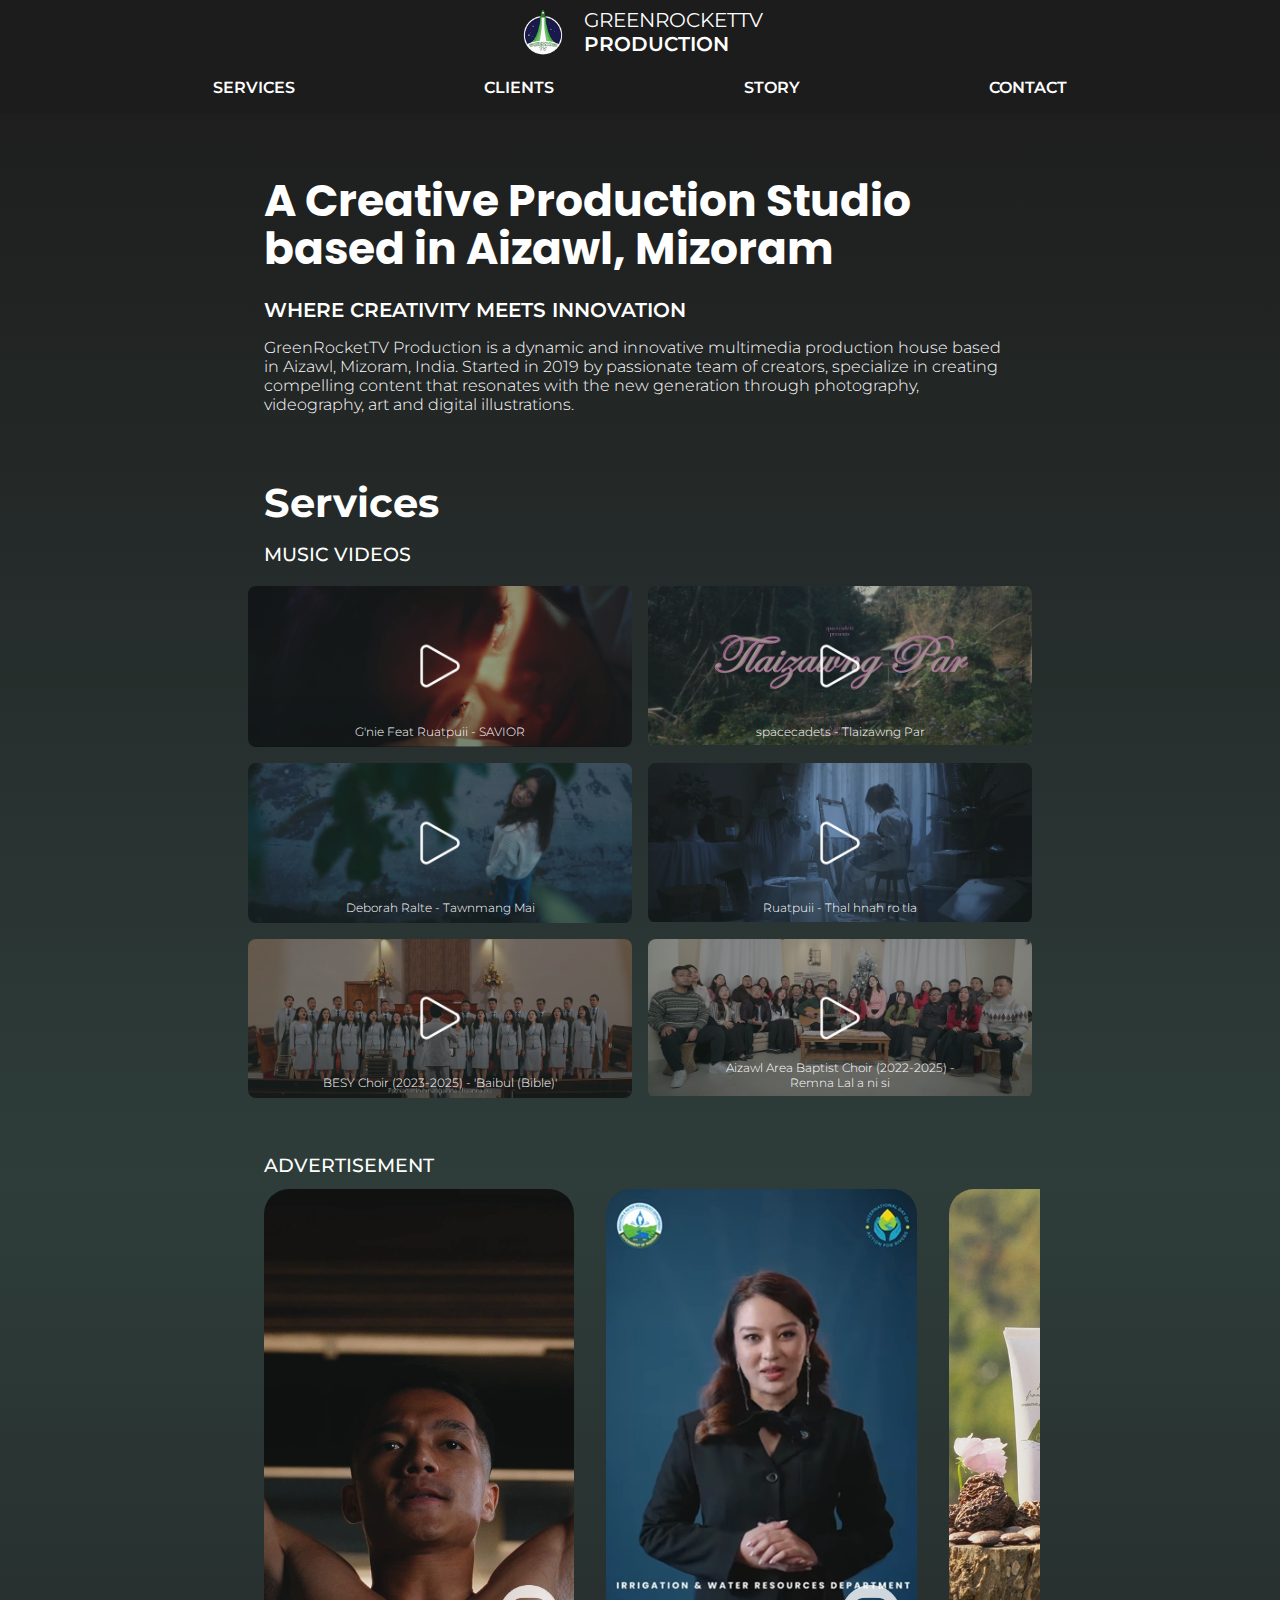
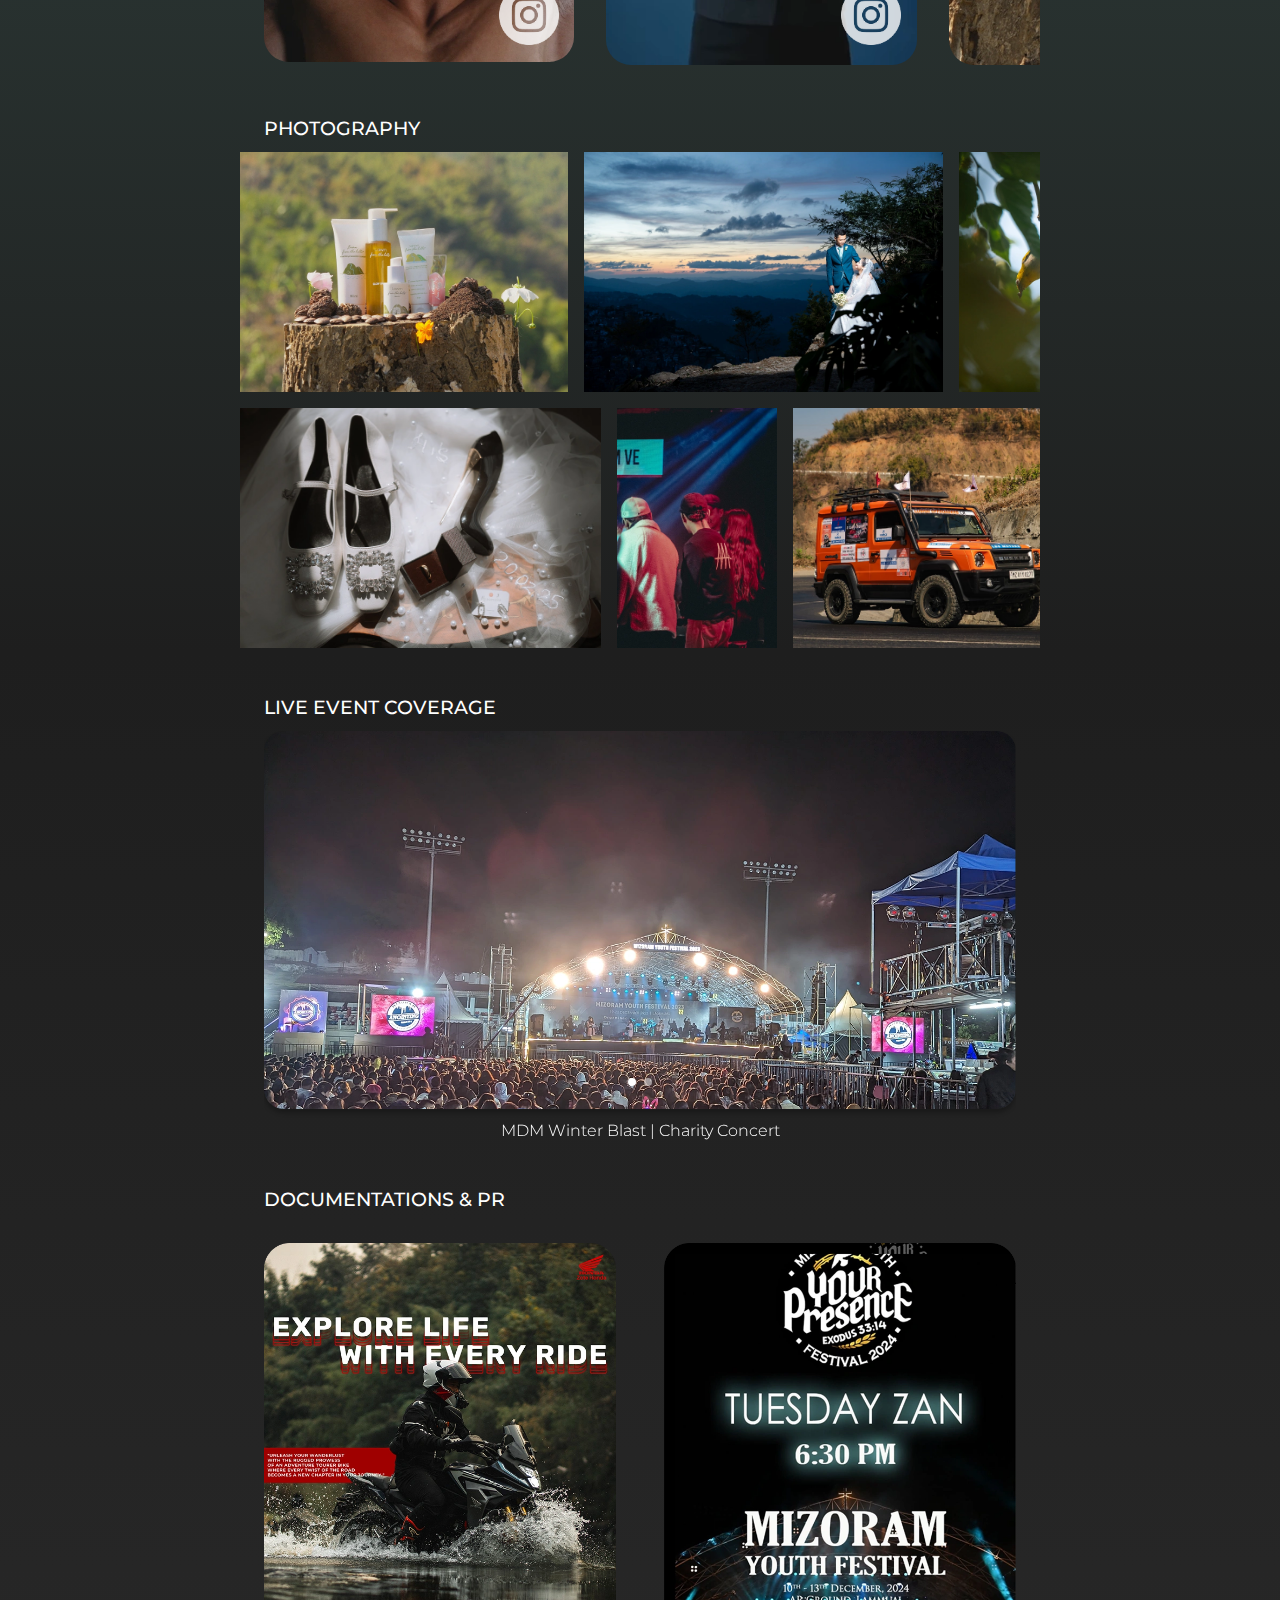
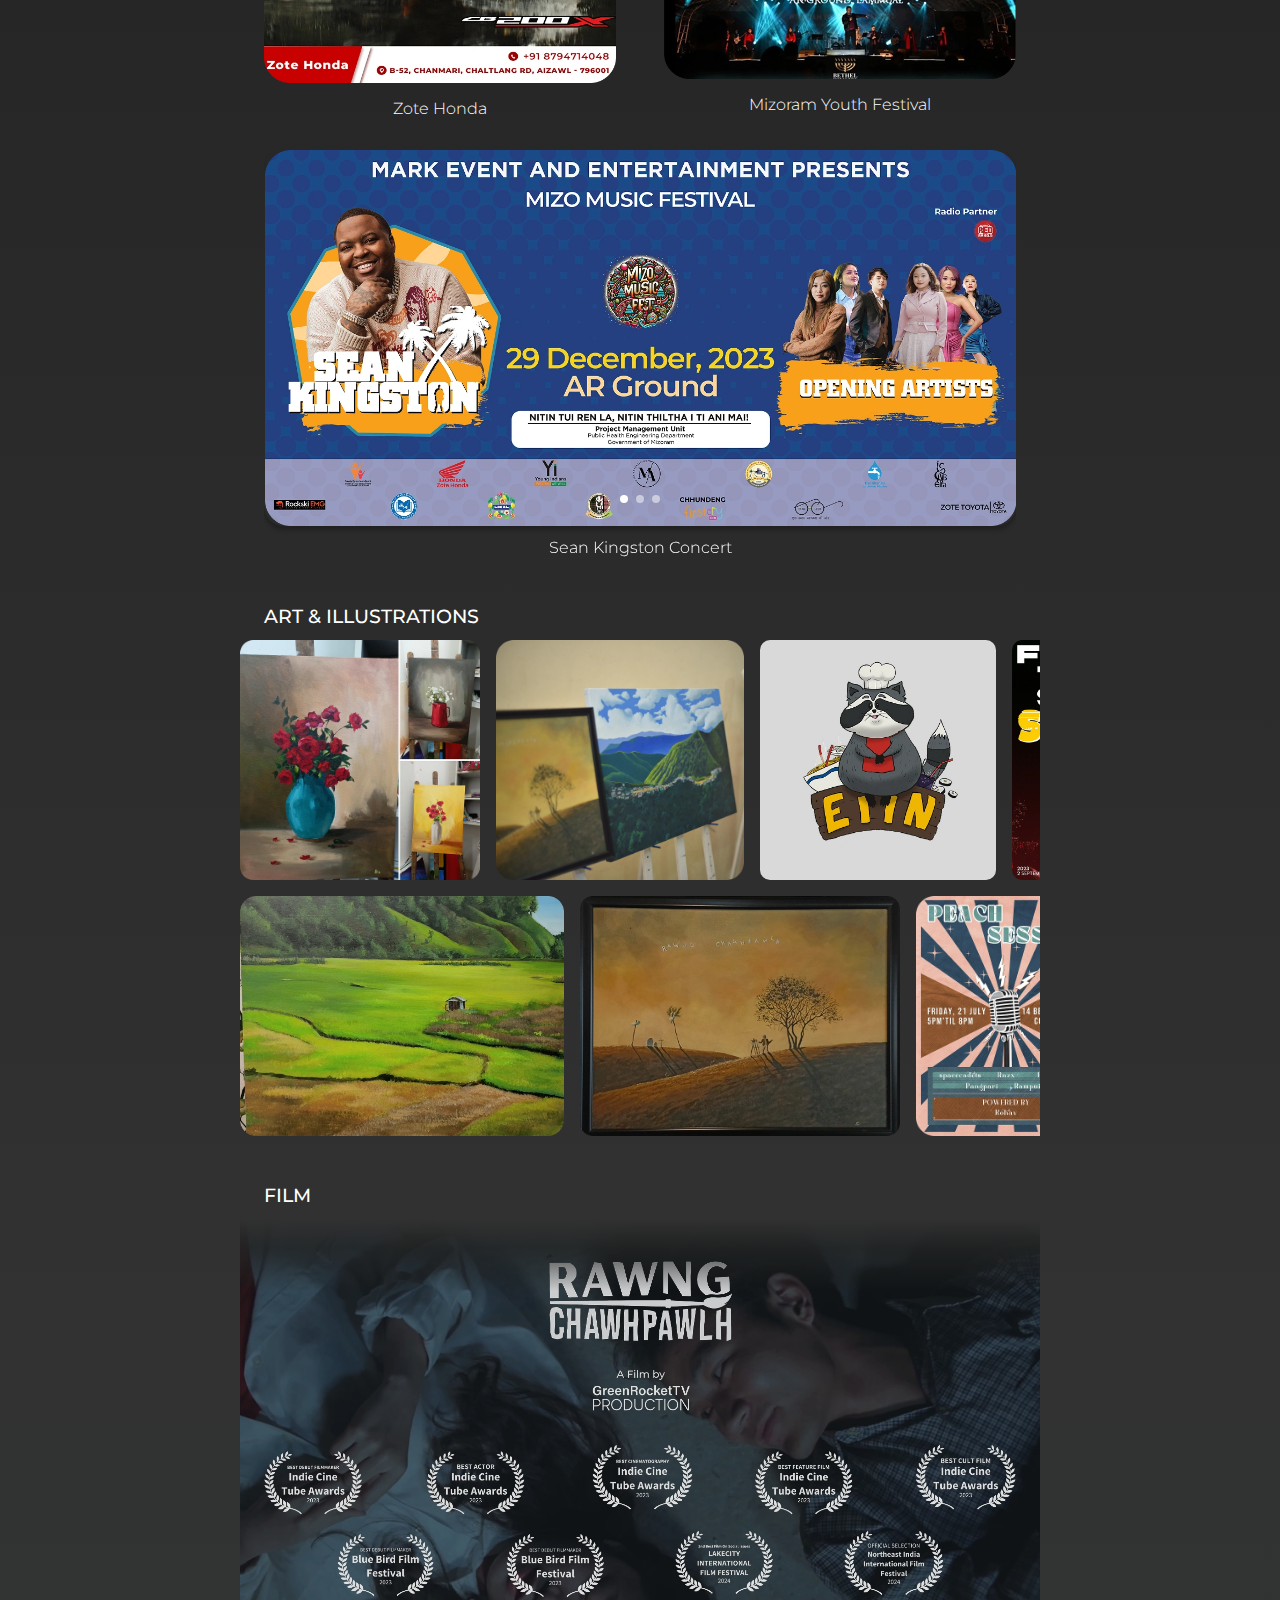
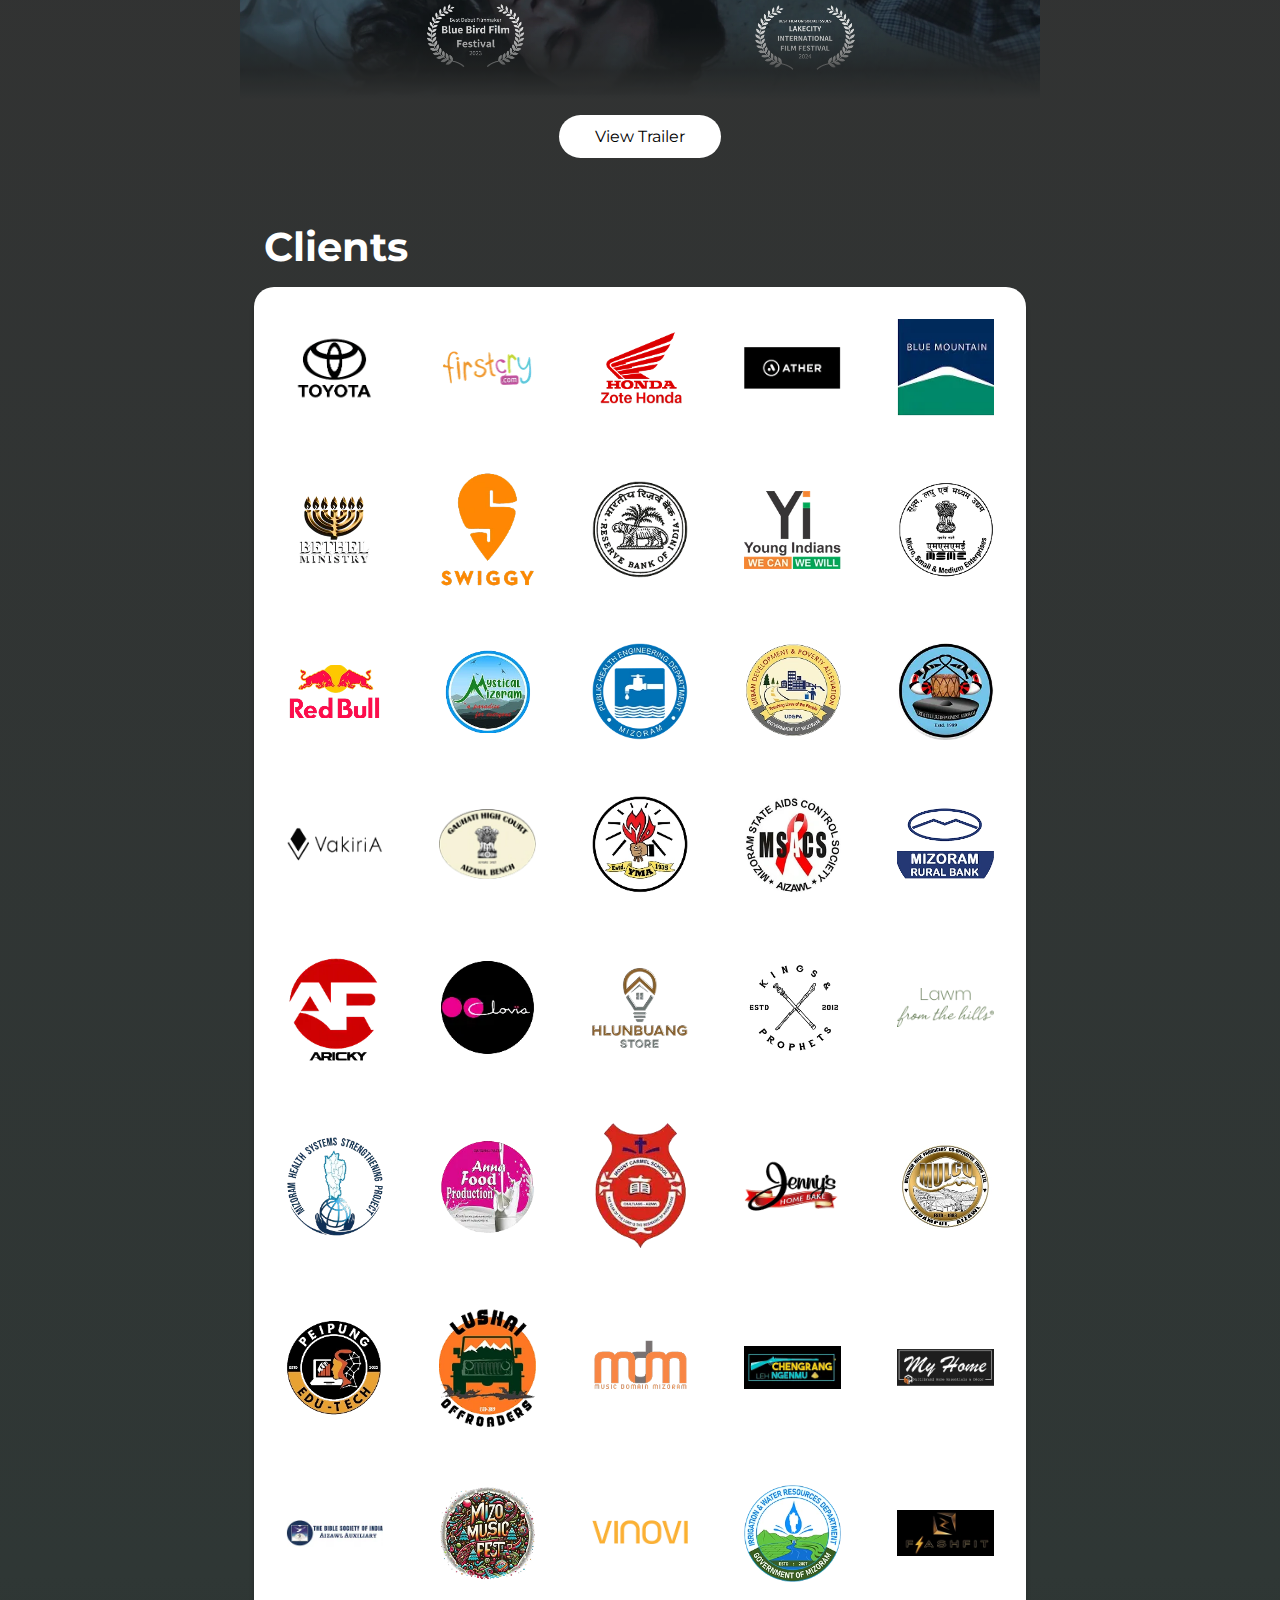
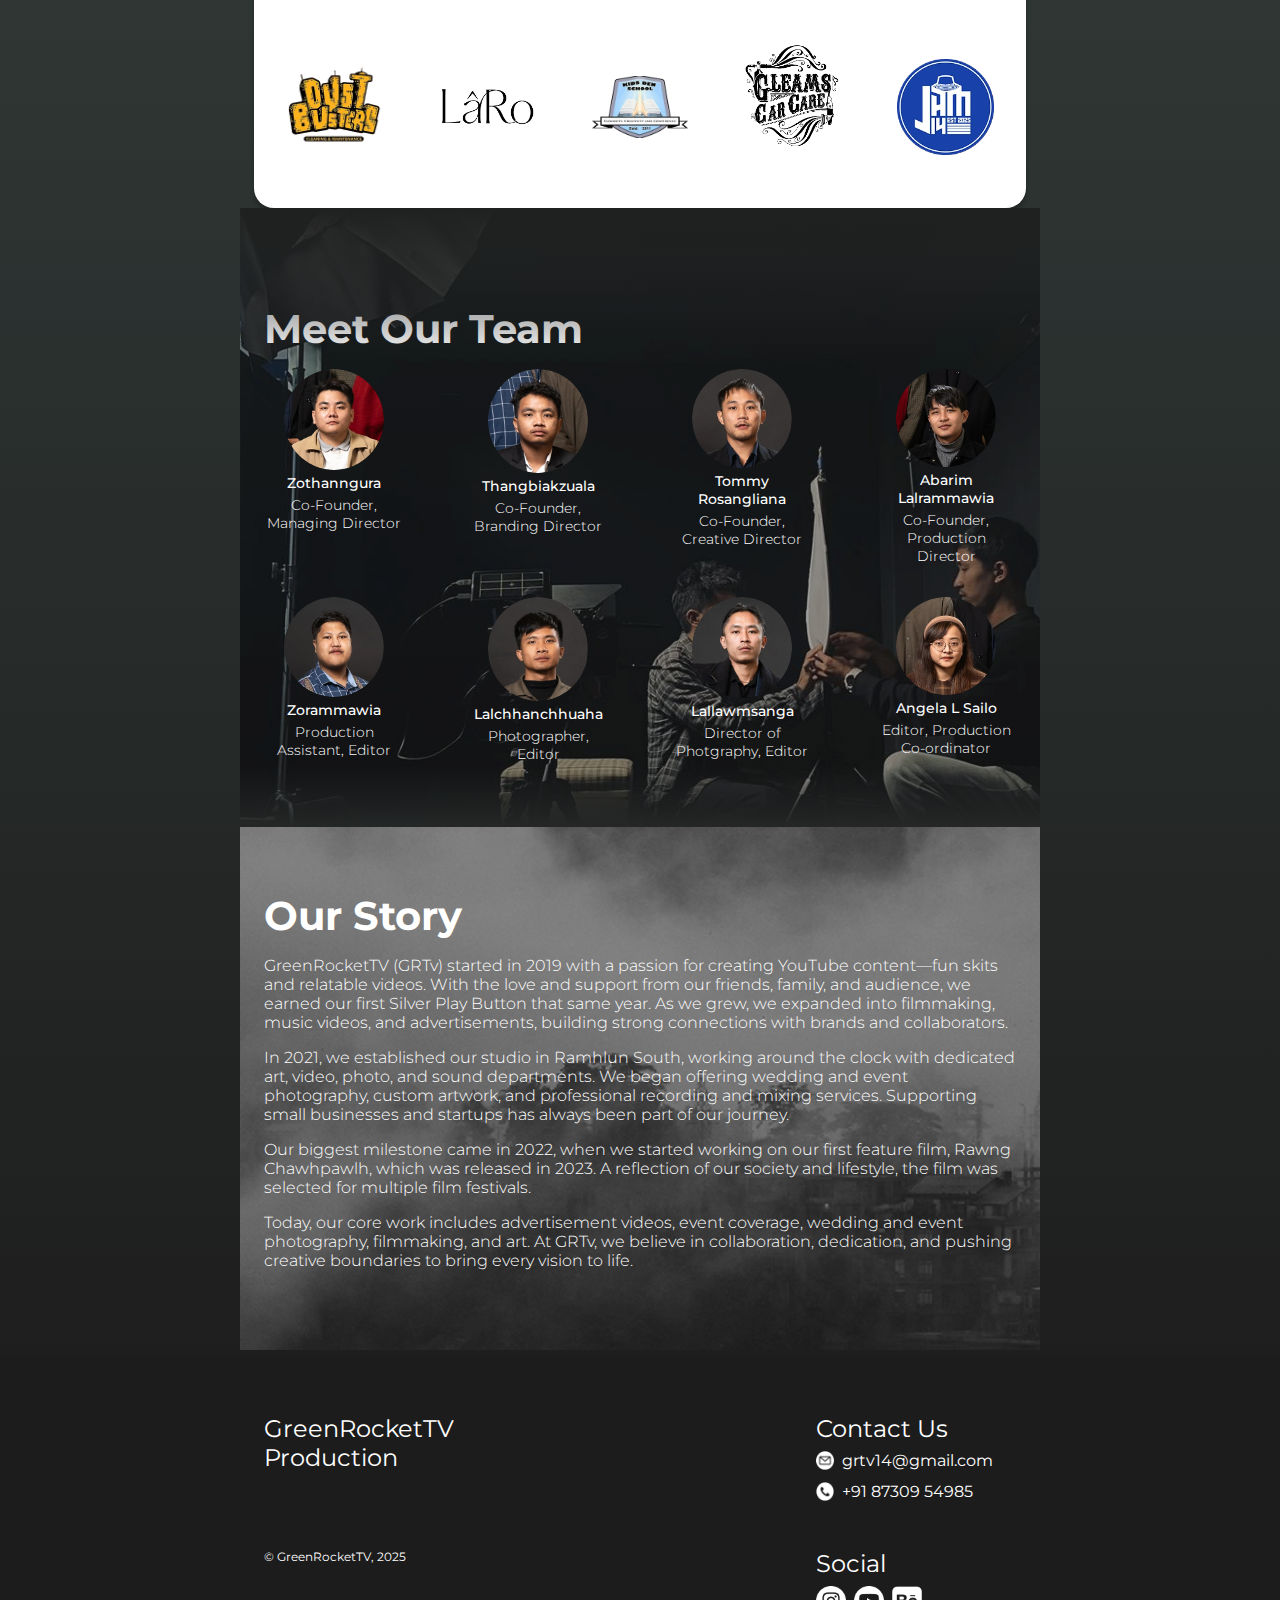
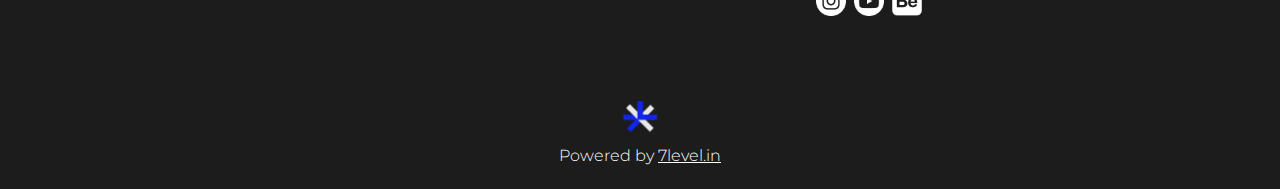
<file: index.html>
<!DOCTYPE html>
<html lang="en">
  <head>
    <meta charset="UTF-8" />
    <meta name="viewport" content="width=device-width, initial-scale=1.0" />
    <title>GreenRocketTV</title>
    <link rel="icon" href="assets/imgs/logo.png" type="image/x-icon" />
    <link rel="preload" as="style" href="styles.css" />
    <link rel="stylesheet" href="styles.css" rel="preload" fetchpriority="high" as="style"/>
    <link rel="stylesheet" href="image-gradients.css" fetchpriority="low"/>
    <link rel="stylesheet" href="assets/swiper/swiper-bundle.min.css" fetchpriority="low" />
    <link rel="preconnect" href="https://fonts.googleapis.com">
    <link rel="preconnect" href="https://fonts.gstatic.com" crossorigin>
    <link href="https://fonts.googleapis.com/css2?family=Montserrat:ital,wght@0,100..900;1,100..900&family=Poppins:ital,wght@0,100;0,200;0,300;0,400;0,500;0,600;0,700;0,800;0,900;1,100;1,200;1,300;1,400;1,500;1,600;1,700;1,800;1,900&display=swap" rel="stylesheet" fetchpriority="low">
    <script>
      !function(t,e){var o,n,p,r;e.__SV||(window.posthog=e,e._i=[],e.init=function(i,s,a){function g(t,e){var o=e.split(".");2==o.length&&(t=t[o[0]],e=o[1]),t[e]=function(){t.push([e].concat(Array.prototype.slice.call(arguments,0)))}}(p=t.createElement("script")).type="text/javascript",p.crossOrigin="anonymous",p.async=!0,p.src=s.api_host.replace(".i.posthog.com","-assets.i.posthog.com")+"/static/array.js",(r=t.getElementsByTagName("script")[0]).parentNode.insertBefore(p,r);var u=e;for(void 0!==a?u=e[a]=[]:a="posthog",u.people=u.people||[],u.toString=function(t){var e="posthog";return"posthog"!==a&&(e+="."+a),t||(e+=" (stub)"),e},u.people.toString=function(){return u.toString(1)+".people (stub)"},o="init capture register register_once register_for_session unregister unregister_for_session getFeatureFlag getFeatureFlagPayload isFeatureEnabled reloadFeatureFlags updateEarlyAccessFeatureEnrollment getEarlyAccessFeatures on onFeatureFlags onSurveysLoaded onSessionId getSurveys getActiveMatchingSurveys renderSurvey canRenderSurvey identify setPersonProperties group resetGroups setPersonPropertiesForFlags resetPersonPropertiesForFlags setGroupPropertiesForFlags resetGroupPropertiesForFlags reset get_distinct_id getGroups get_session_id get_session_replay_url alias set_config startSessionRecording stopSessionRecording sessionRecordingStarted captureException loadToolbar get_property getSessionProperty createPersonProfile opt_in_capturing opt_out_capturing has_opted_in_capturing has_opted_out_capturing clear_opt_in_out_capturing debug getPageViewId captureTraceFeedback captureTraceMetric".split(" "),n=0;n<o.length;n++)g(u,o[n]);e._i.push([i,s,a])},e.__SV=1)}(document,window.posthog||[]);
        posthog.init('phc_azQHiyFalzqz70bm0O1obLStpnw3fznEkSkhJXOIqrM', {
        api_host: 'https://us.i.posthog.com',
        person_profiles: 'identified_only', // or 'always' to create profiles for anonymous users as well
      })
  </script>
    <meta
      name="description"
      content="GreenRocketTV is a leading multimedia production house in Aizawl, Mizoram, crafting compelling content through photography, videography, art, and digital illustrations. Passionately bringing stories to life since 2019."
    />
    <meta
      name="keywords"
      content="GreenRocketTV, GreenRocketTV Production, GreenRocketTV Aizawl, GreenRocketTV Mizoram, GreenRocketTV India, GreenRocketTV Production House, GreenRocketTV Photography, GreenRocketTV Videography, GreenRocketTV Art, GreenRocketTV Digital Illustrations, GreenRocketTV Music Videos, GreenRocketTV Advertisement, GreenRocketTV Live Event Coverage, GreenRocketTV Documentations, GreenRocketTV PR, GreenRocketTV Arts, GreenRocketTV Illustrations, GreenRocketTV Film, GreenRocketTV Clients, GreenRocketTV Team, GreenRocketTV Story"
    />

    <meta
      property="og:title"
      content="GreenRocketTV | Creative Multimedia Production"
    />
    <meta
      property="og:description"
      content="GreenRocketTV is a leading multimedia production house in Aizawl, Mizoram, crafting compelling content through photography, videography, art, and digital illustrations. Passionately bringing stories to life since 2019."
    />
    <meta
      property="og:image"
      content="https://github.com/GRTv04/greenrockettv/blob/main/assets/imgs/logo.png?raw=true"
    />
    <meta property="og:url" content="https://greenrockettv.com" />
    <meta property="og:type" content="website" />

    <meta property="og:site_name" content="GreenRocketTV" />
    <meta property="og:locale" content="en_US" />
  </head>
  <body>
    <header>
      <div class="nav-logo bg-dark">
        <a href="#hero"
          ><img src="assets/imgs/logo.png" alt="GreenRocketTV Logo"
        /></a>
        <div class="logo-text">
          <a href="#hero">
            <h2 class="text-norm uppercase">GreenRocketTV</h2>
            <h2 class="uppercase">Production</h2>
          </a>
        </div>
      </div>
    </header>
    <nav class="sticky-nav bg-dark">
      <ul class="links">
        <li><a href="#services" class="uppercase nav-link">services</a></li>
        <li><a href="#clients" class="uppercase nav-link">clients</a></li>
        <li><a href="#story" class="uppercase nav-link">story</a></li>
        <li><a href="#contact" class="uppercase nav-link">contact</a></li>
      </ul>
    </nav>

    <main class="main gradient">
      <div class="sections">
        <section id="hero" class="hero container">
          <div class="hero-title">
            <h1>A Creative Production Studio based in Aizawl, Mizoram</h1>
          </div>
          <div class="hero-content">
            <h2 class="uppercase">Where Creativity Meets innovation</h2>
            <p>
              GreenRocketTV Production is a dynamic and innovative multimedia
              production house based in Aizawl, Mizoram, India. Started in 2019
              by passionate team of creators, specialize in creating compelling
              content that resonates with the new generation through
              photography, videography, art and digital illustrations.
            </p>
          </div>
        </section>
        <section id="services" class="services">
          <h2 class="h2 container-padding">Services</h2>
          <div class="music-videos service">
            <h3 class="sub-title uppercase container-padding">Music Videos</h3>
            <div class="mv-row ml-sm">
              <a
                href="https://www.youtube.com/watch?v=YQqZ5eLfVaU&ab_channel=G%27NIE_OFFICIAL"
                target="_blank"
                class="mv-link"
              >
                <img
                  src="/assets/imgs/services/mv-1.webp"
                  alt=""
                  loading="lazy"
                  class="mv-thumbnail"
                />
                <img
                  src="/assets/imgs/misc/play-button.webp"
                  alt=""
                  loading="lazy"
                  class="play-btn"
                />
                <p class="mv-text">G'nie Feat Ruatpuii - SAVIOR</p>
              </a>
              <a
                href="https://www.youtube.com/watch?v=9dHVTeDmAt0&ab_channel=spacecadets"
                target="_blank"
                class="mv-link"
              >
                <img
                  src="/assets/imgs/services/mv-2.webp"
                  alt=""
                  loading="lazy"
                  class="mv-thumbnail"
                />
                <img
                  src="/assets/imgs/misc/play-button.webp"
                  alt=""
                  loading="lazy"
                  class="play-btn"
                />
                <p class="mv-text">spacecadets - Tlaizawng Par</p>
              </a>
            </div>

            <div class="mv-row">
              <a
                href="https://www.youtube.com/watch?v=QkiYrcxVsLY&ab_channel=DeborahRalte"
                target="_blank"
                class="mv-link"
              >
                <img
                  src="/assets/imgs/services/mv-3.webp"
                  alt=""
                  loading="lazy"
                  class="mv-thumbnail"
                />
                <img
                  src="/assets/imgs/misc/play-button.webp"
                  alt=""
                  loading="lazy"
                  class="play-btn"
                />
                <p class="mv-text">Deborah Ralte - Tawnmang Mai</p>
              </a>
              <a
                href="https://www.youtube.com/watch?v=fFSR4BmGCas&ab_channel=Ruatpuii"
                target="_blank"
                class="mv-link"
              >
                <img
                  src="/assets/imgs/services/mv-4.webp"
                  alt=""
                  loading="lazy"
                  class="mv-thumbnail"
                />
                <img
                  src="/assets/imgs/misc/play-button.webp"
                  alt=""
                  loading="lazy"
                  class="play-btn"
                />
                <p class="mv-text">Ruatpuii - Thal hnah ro tla</p>
              </a>
            </div>
            <div class="mv-row ml-sm">
              <a
                href="https://www.youtube.com/watch?v=LZzhx6Q9C48&ab_channel=BESYChoirOfficial"
                target="_blank"
                class="mv-link"
              >
                <img
                  src="/assets/imgs/services/mv-5.webp"
                  alt=""
                  loading="lazy"
                  class="mv-thumbnail"
                />
                <img
                  src="/assets/imgs/misc/play-button.webp"
                  alt=""
                  loading="lazy"
                  class="play-btn"
                />
                <p class="mv-text">BESY Choir (2023-2025) - 'Baibul (Bible)'</p>
              </a>
              <a
                href="https://www.youtube.com/watch?v=P2hpNWoMTRM&ab_channel=AizawlAreaBaptistChoir"
                target="_blank"
                class="mv-link"
              >
                <img
                  src="/assets/imgs/services/mv-6.webp"
                  alt=""
                  loading="lazy"
                  class="mv-thumbnail"
                />
                <img
                  src="/assets/imgs/misc/play-button.webp"
                  alt=""
                  loading="lazy"
                  class="play-btn"
                />
                <p class="mv-text">
                  Aizawl Area Baptist Choir (2022-2025) -<br />
                  Remna Lal a ni si
                </p>
              </a>
            </div>
          </div>

          <div class="advertisements service">
            <h3 class="sub-title uppercase container-padding">Advertisement</h3>
            <div class="ml-sm">
              <div class="feature-grid">
                <a
                  href="https://www.instagram.com/reel/DFvEHglN_pb/"
                  class="feature-card"
                  target="_blank"
                  aria-label="Instagram Ad 1"
                >
                  <img
                    src="assets/imgs/services/ads-1.webp"
                    alt=""
                    loading="lazy"
                    class="ad-thumbnail"
                  />
                  <img
                    src="assets/imgs/social/instagram.png"
                    alt=""
                    loading="lazy"
                    class="ad-ig-icon"
                  />
                </a>
                <a
                  href="https://www.instagram.com/p/DG3MV2ky6ZE/"
                  class="feature-card"
                  target="_blank"
                  aria-label="Instagram Ad 2"
                >
                  <img
                    src="assets/imgs/services/ads-2.webp"
                    alt=""
                    loading="lazy"
                    class="ad-thumbnail"
                  />
                  <img
                    src="assets/imgs/social/instagram.png"
                    alt=""
                    loading="lazy"
                    class="ad-ig-icon"
                  />
                </a>
                <a
                  href="https://www.instagram.com/reel/DHbHuxetc8S/?hl=en"
                  class="feature-card"
                  target="_blank"
                  aria-label="Instagram Ad 3"
                >
                  <img
                    src="assets/imgs/services/ads-3.webp"
                    alt=""
                    loading="lazy"
                    class="ad-thumbnail"
                  />
                  <img
                    src="assets/imgs/social/instagram.png"
                    alt=""
                    loading="lazy"
                    class="ad-ig-icon"
                  />
                </a>
                <a
                  href="https://www.instagram.com/p/C4k8-PSSPHF/?hl=en"
                  class="feature-card"
                  target="_blank"
                  aria-label="Instagram Ad 4"
                >
                  <img
                    src="assets/imgs/services/ads-4.webp"
                    alt=""
                    loading="lazy"
                    class="ad-thumbnail"
                  />
                  <img
                    src="assets/imgs/social/instagram.png"
                    alt=""
                    loading="lazy"
                    class="ad-ig-icon"
                  />
                </a>
                <a
                  href="https://www.instagram.com/reel/C65v6agSIWJ/"
                  class="feature-card"
                  target="_blank"
                  aria-label="Instagram Ad 5"
                >
                  <img
                    src="assets/imgs/services/ads-5.webp"
                    alt=""
                    loading="lazy"
                    class="ad-thumbnail"
                  />
                  <img
                    src="assets/imgs/social/instagram.png"
                    alt=""
                    loading="lazy"
                    class="ad-ig-icon"
                  />
                </a>
                <a
                  href="https://www.instagram.com/p/C_dQsNvSEmz/?hl=en"
                  class="feature-card"
                  target="_blank"
                  aria-label="Instagram Ad 6"
                >
                  <img
                    src="assets/imgs/services/ads-6.webp"
                    alt=""
                    loading="lazy"
                    class="ad-thumbnail"
                  />
                  <img
                    src="assets/imgs/social/instagram.png"
                    alt=""
                    loading="lazy"
                    class="ad-ig-icon"
                  />
                </a>
              </div>
            </div>
          </div>
          <div class="photography service">
            <h3 class="sub-title uppercase container-padding">photography</h3>
            <div class="marquee-container">
              <div class="marquee ads">
                <div class="photography-images">
                  <div class="first-row">
                    <img
                      src="assets/imgs/services/photography-r1-1.webp"
                      alt=""
                      loading="lazy"
                    />
                    <img
                      src="assets/imgs/services/photography-r1-2.webp"
                      alt=""
                      loading="lazy"
                    />
                    <img
                      src="assets/imgs/services/photography-r1-3.webp"
                      alt=""
                      loading="lazy"
                    />
                    <img
                      src="assets/imgs/services/photography-r1-4.webp"
                      alt=""
                      loading="lazy"
                    />
                    <img
                      src="assets/imgs/services/photography-r1-5.webp"
                      alt=""
                      loading="lazy"
                    />
                    <img
                      src="assets/imgs/services/photography-r1-6.webp"
                      alt=""
                      loading="lazy"
                    />
                  </div>
                  <div class="second-row">
                    <img
                      src="assets/imgs/services/photography-r2-1.webp"
                      alt=""
                      loading="lazy"
                    />
                    <img
                      src="assets/imgs/services/photography-r2-2.webp"
                      alt=""
                      loading="lazy"
                    />
                    <img
                      src="assets/imgs/services/photography-r2-3.webp"
                      alt=""
                      loading="lazy"
                    />
                    <img
                      src="assets/imgs/services/photography-r2-4.webp"
                      alt=""
                      loading="lazy"
                    />
                    <img
                      src="assets/imgs/services/photography-r2-5.webp"
                      alt=""
                      loading="lazy"
                    />
                    <img
                      src="assets/imgs/services/photography-r2-6.webp"
                      alt=""
                      loading="lazy"
                    />
                    <img
                      src="assets/imgs/services/photography-r2-7.webp"
                      alt=""
                      loading="lazy"
                    />
                  </div>
                </div>
              </div>
            </div>
          </div>

          <div class="live-events container-padding service">
            <h3 class="sub-title uppercase">Live Event Coverage</h3>
            <div id="live-event" class="swiper mySwiper">
              <div class="swiper-wrapper">
                <div class="swiper-slide">
                  <img
                    src="assets/imgs/services/live-event-1.webp"
                    alt=""
                    loading="lazy"
                  />
                  <p>MDM Winter Blast | Charity Concert</p>
                </div>
                <div class="swiper-slide">
                  <img
                    src="assets/imgs/services/live-event-2.webp"
                    alt=""
                    loading="lazy"
                  />
                  <p>Inauguration of the New High Court Building</p>
                </div>
              </div>
              <div class="swiper-pagination"></div>
            </div>
          </div>
          <div class="docs-pr container-padding service">
            <h3 class="sub-title uppercase">Documentations & PR</h3>
            <div class="grid two-item">
              <div class="grid-item">
                <img
                  src="assets/imgs/services/zote-honda.webp"
                  alt=""
                  loading="lazy"
                />
                <p>Zote Honda</p>
              </div>
              <div class="grid-item">
                <img
                  src="assets/imgs/services/mizoram-youth-festival.webp"
                  alt=""
                  loading="lazy"
                />
                <p>Mizoram Youth Festival</p>
              </div>
            </div>

            <div id="documentation&pr" class="swiper mySwiper">
              <div class="swiper-wrapper">
                <div class="swiper-slide">
                  <img
                    src="assets/imgs/services/d&pr-1.webp"
                    alt=""
                    loading="lazy"
                  />
                  <p>Sean Kingston Concert</p>
                </div>
                <div class="swiper-slide">
                  <img
                    src="assets/imgs/services/d&pr-2.webp"
                    alt=""
                    loading="lazy"
                  />
                  <p>AKAM INDEPENDENCE CONCERT</p>
                </div>
                <div class="swiper-slide">
                  <img
                    src="assets/imgs/services/d&pr-3.webp"
                    alt=""
                    loading="lazy"
                  />
                  <p>Mount Carmel School Teachers' Day 2024</p>
                </div>
              </div>
              <div class="swiper-pagination"></div>
            </div>
          </div>

          <div class="arts-illus service">
            <h3 class="sub-title uppercase container-padding">
              Art & Illustrations
            </h3>
            <div class="marquee-container">
              <div class="marquee arts-illus">
                <div class="arts-illus-images">
                  <div class="first-row">
                    <img
                      src="assets/imgs/services/a&i-01.webp"
                      alt=""
                      loading="lazy"
                    />
                    <img
                      src="assets/imgs/services/a&i-02.webp"
                      alt=""
                      loading="lazy"
                    />
                    <img
                      src="assets/imgs/services/a&i-03.webp"
                      alt=""
                      loading="lazy"
                    />
                    <img
                      src="assets/imgs/services/a&i-04.webp"
                      alt=""
                      loading="lazy"
                    />
                  </div>
                  <div class="second-row">
                    <img
                      src="assets/imgs/services/a&i-05.webp"
                      alt=""
                      loading="lazy"
                    />
                    <img
                      src="assets/imgs/services/a&i-06.webp"
                      alt=""
                      loading="lazy"
                    />
                    <img
                      src="assets/imgs/services/a&i-07.webp"
                      alt=""
                      loading="lazy"
                    />
                  </div>
                </div>
              </div>
            </div>
          </div>
          <div class="container-padding service">
            <div class="film">
              <h3 class="sub-title uppercase">Film</h3>
              <div class="film-img">
                <img
                  src="assets/imgs/services/rawng-chawhpawlh.webp"
                  alt=""
                  loading="lazy"
                />
              </div>
              <div class="button-container">
                <a
                  class="button"
                  href="https://www.youtube.com/watch?v=_sUtRgb2GF0"
                  target="_blank"
                  >View Trailer</a
                >
              </div>
            </div>
          </div>
        </section>
        <section id="clients" class="clients container">
          <h2 class="h2">Clients</h2>
          <div class="client-logos">
            <img
              src="assets/imgs/clients/toyota-logo.webp"
              alt=""
              loading="lazy"
            />
            <img
              src="assets/imgs/clients/firstcry-logo.webp"
              alt=""
              loading="lazy"
            />
            <img
              src="assets/imgs/clients/zote-honda-logo.webp"
              alt=""
              loading="lazy"
            />
            <img
              src="assets/imgs/clients/ather-logo.webp"
              alt=""
              loading="lazy"
            />
            <img
              src="assets/imgs/clients/blue-mountain-logo.webp"
              alt=""
              loading="lazy"
            />
            <img
              src="assets/imgs/clients/bethel-logo.webp"
              alt=""
              loading="lazy"
            />
            <img
              src="assets/imgs/clients/swiggy-logo.webp"
              alt=""
              loading="lazy"
            />
            <img
              src="assets/imgs/clients/rbi-logo.webp"
              alt=""
              loading="lazy"
            />
            <img
              src="assets/imgs/clients/young-indians-logo.webp"
              alt=""
              loading="lazy"
            />
            <img
              src="assets/imgs/clients/msme-logo.webp"
              alt=""
              loading="lazy"
            />
            <img
              src="assets/imgs/clients/redbull-logo.webp"
              alt=""
              loading="lazy"
            />
            <img
              src="assets/imgs/clients/mystical-logo.webp"
              alt=""
              loading="lazy"
            />
            <img
              src="assets/imgs/clients/phe-logo.webp"
              alt=""
              loading="lazy"
            />
            <img
              src="assets/imgs/clients/udpa-logo.webp"
              alt=""
              loading="lazy"
            />
            <img
              src="assets/imgs/clients/a&c-dept-logo.webp"
              alt=""
              loading="lazy"
            />
            <img
              src="assets/imgs/clients/vakiria-logo.webp"
              alt=""
              loading="lazy"
            />
            <img
              src="assets/imgs/clients/gauhati-hc-logo.webp"
              alt=""
              loading="lazy"
            />
            <img
              src="assets/imgs/clients/yma-logo.webp"
              alt=""
              loading="lazy"
            />
            <img
              src="assets/imgs/clients/msacs-logo.webp"
              alt=""
              loading="lazy"
            />
            <img
              src="assets/imgs/clients/rural-bank-logo.webp"
              alt=""
              loading="lazy"
            />
            <img src="assets/imgs/clients/ar-logo.webp" alt="" loading="lazy" />
            <img
              src="assets/imgs/clients/clovia-logo.webp"
              alt=""
              loading="lazy"
            />
            <img
              src="assets/imgs/clients/hlunbuang-store-logo.webp"
              alt=""
              loading="lazy"
            />
            <img
              src="assets/imgs/clients/kings-logo.webp"
              alt=""
              loading="lazy"
            />
            <img
              src="assets/imgs/clients/lawm-logo.webp"
              alt=""
              loading="lazy"
            />
            <img
              src="assets/imgs/clients/mizo-health-logo.webp"
              alt=""
              loading="lazy"
            />
            <img
              src="assets/imgs/clients/anna-food-logo.webp"
              alt=""
              loading="lazy"
            />
            <img
              src="assets/imgs/clients/carmel-logo.webp"
              alt=""
              loading="lazy"
            />
            <img
              src="assets/imgs/clients/jennys-logo.webp"
              alt=""
              loading="lazy"
            />
            <img
              src="assets/imgs/clients/mulco-logo.webp"
              alt=""
              loading="lazy"
            />
            <img
              src="assets/imgs/clients/peipung-logo.webp"
              alt=""
              loading="lazy"
            />
            <img
              src="assets/imgs/clients/lushai-offroad-logo.webp"
              alt=""
              loading="lazy"
            />
            <img
              src="assets/imgs/clients/mdm-logo.webp"
              alt=""
              loading="lazy"
            />
            <img
              src="assets/imgs/clients/chengrang-logo.webp"
              alt=""
              loading="lazy"
            />
            <img
              src="assets/imgs/clients/my-home-logo.webp"
              alt=""
              loading="lazy"
            />
            <img
              src="assets/imgs/clients/bsi-mizoram-logo.webp"
              alt=""
              loading="lazy"
            />
            <img
              src="assets/imgs/clients/mmf-logo.webp"
              alt=""
              loading="lazy"
            />
            <img
              src="assets/imgs/clients/vinovi-logo.webp"
              alt=""
              loading="lazy"
            />
            <img
              src="assets/imgs/clients/iwrd-logo.webp"
              alt=""
              loading="lazy"
            />
            <img
              src="assets/imgs/clients/flashfit-logo.webp"
              alt=""
              loading="lazy"
            />
            <img
              src="assets/imgs/clients/dust-buster-logo.webp"
              alt=""
              loading="lazy"
            />
            <img
              src="assets/imgs/clients/laro-logo.webp"
              alt=""
              loading="lazy"
            />
            <img
              src="assets/imgs/clients/kds-logo.webp"
              alt=""
              loading="lazy"
            />
            <img
              src="assets/imgs/clients/gleams-logo.webp"
              alt=""
              loading="lazy"
            />
            <img
              src="assets/imgs/clients/jhm-logo.webp"
              alt=""
              loading="lazy"
            />
          </div>
        </section>
        <section class="team container">
          <h2 class="h2">Meet Our Team</h2>
          <div class="team-members">
            <div class="team-member">
              <img
                src="assets/imgs/team-members/Zothanngura.webp"
                alt=""
                loading="lazy"
              />
              <h3>Zothanngura</h3>
              <p>Co-Founder, Managing Director</p>
            </div>
            <div class="team-member">
              <img
                src="assets/imgs/team-members/Thangbiakzuala.webp"
                alt=""
                loading="lazy"
              />
              <h3>Thangbiakzuala</h3>
              <p>Co-Founder, Branding Director</p>
            </div>
            <div class="team-member">
              <img
                src="assets/imgs/team-members/Tommy Rosangliana.webp"
                alt=""
                loading="lazy"
              />
              <h3>Tommy Rosangliana</h3>
              <p>Co-Founder, Creative Director</p>
            </div>
            <div class="team-member">
              <img
                src="assets/imgs/team-members/Abarim lalrammawia.webp"
                alt=""
                loading="lazy"
              />
              <h3>Abarim Lalrammawia</h3>
              <p>Co-Founder, Production Director</p>
            </div>
            <div class="team-member">
              <img
                src="assets/imgs/team-members/Zorammawia.webp"
                alt=""
                loading="lazy"
              />
              <h3>Zorammawia</h3>
              <p>Production Assistant, Editor</p>
            </div>
            <div class="team-member">
              <img
                src="assets/imgs/team-members/Lalchhanchhuaha.webp"
                alt=""
                loading="lazy"
              />
              <h3>Lalchhanchhuaha</h3>
              <p>Photographer, Editor</p>
            </div>
            <div class="team-member">
              <img
                src="assets/imgs/team-members/Lallawmsanga.webp"
                alt=""
                loading="lazy"
              />
              <h3>Lallawmsanga</h3>
              <p>Director of Photgraphy, Editor</p>
            </div>
            <div class="team-member">
              <img
                src="assets/imgs/team-members/Angela L Sailo.webp"
                alt=""
                loading="lazy"
              />
              <h3>Angela L Sailo</h3>
              <p>Editor, Production Co-ordinator</p>
            </div>
          </div>
        </section>
        <section id="story" class="story-bg container">
          <div class="story">
            <div class="story-content">
              <h2 class="h2">Our Story</h2>
              <p>
                GreenRocketTV (GRTv) started in 2019 with a passion for creating
                YouTube content—fun skits and relatable videos. With the love
                and support from our friends, family, and audience, we earned
                our first Silver Play Button that same year. As we grew, we
                expanded into filmmaking, music videos, and advertisements,
                building strong connections with brands and collaborators.
              </p>
              <p>
                In 2021, we established our studio in Ramhlun South, working
                around the clock with dedicated art, video, photo, and sound
                departments. We began offering wedding and event photography,
                custom artwork, and professional recording and mixing services.
                Supporting small businesses and startups has always been part of
                our journey.
              </p>
              <p>
                Our biggest milestone came in 2022, when we started working on
                our first feature film, Rawng Chawhpawlh, which was released in
                2023. A reflection of our society and lifestyle, the film was
                selected for multiple film festivals.
              </p>
              <p>
                Today, our core work includes advertisement videos, event
                coverage, wedding and event photography, filmmaking, and art. At
                GRTv, we believe in collaboration, dedication, and pushing
                creative boundaries to bring every vision to life.
              </p>
            </div>
          </div>
        </section>
      </div>
    </main>
    <footer id="contact" class="bg-dark">
      <div class="footer container">
        <div class="footer-row row-1">
          <div class="footer-column column-1">
            <h2 class="h3 text-norm">GreenRocketTV <br />Production</h2>
          </div>
          <div class="footer-column column-2">
            <h2 class="h3 text-norm">Contact Us</h2>
            <a href="mailto:grtv14@gmail.com" class="contact-info">
              <img
                src="assets/imgs/social/mail.png"
                alt=""
                loading="lazy"
                class="contact-icon"
              />grtv14@gmail.com
            </a>
            <a href="tel:+918730954985" class="contact-info">
              <img
                src="assets/imgs/social/phone.png"
                alt=""
                loading="lazy"
                class="contact-icon"
              />+91 87309 54985
            </a>
          </div>
        </div>
        <div class="footer-row row-2">
          <div class="footer-column column-1">
            <h3 class="copyright-text text-norm">© GreenRocketTV, 2025</h4>
          </div>
          <div class="footer-column column-2">
            <h2 class="h3 text-norm">Social</h2>
            <ul class="social">
              <li class="instagram">
                <a
                  href="https://www.instagram.com/greenrockettv/?hl=en"
                  aria-label="Instagram Account"
                  ><img
                    src="assets/imgs/social/instagram.png"
                    alt=""
                    loading="lazy"
                /></a>
              </li>
              <li class="youTube">
                <a
                  href="https://www.youtube.com/@greenrockettv"
                  aria-label="YouTube Channel"
                  ><img
                    src="assets/imgs/social/youtube.png"
                    alt=""
                    loading="lazy"
                /></a>
              </li>
              <li class="behance">
                <a
                  href="https://www.behance.net/greenroproduct"
                  aria-label="Behance Account"
                  ><img
                    src="assets/imgs/social/behance.png"
                    alt=""
                    loading="lazy"
                /></a>
              </li>
            </ul>
          </div>
        </div>
        <div class="powered-by">
          <a href="https://7level.in/" aria-label="7level website"
            ><img src="assets/imgs/7level-logo.png" alt="" loading="lazy"
          /></a>
          <p>Powered by <a href="https://7level.in/">7level.in</a></p>
        </div>
      </div>
    </footer>

    <button id="backToTop" aria-label="Back to Top">↑</button>
    <script src="script.js" type="module"></script>
    <script src="assets/swiper/swiper-bundle.min.js" type="module" defer></script>
  </body>
</html>
</file>
<file: styles.css>
/* @import url("https://fonts.googleapis.com/css2?family=Montserrat:ital,wght@0,100..900;1,100..900&family=Poppins:ital,wght@0,100;0,200;0,300;0,400;0,500;0,600;0,700;0,800;0,900;1,100;1,200;1,300;1,400;1,500;1,600;1,700;1,800;1,900&display=swap"); */

/* @font-face {
  font-family: "Montserrat";
  font-weight: 300;

  src: local('Montserrat'),
  url(/assets/fonts/Montserrat-Light.woff2) format("woff2"),
    url(/assets/fonts/Montserrat-Light.woff) format("woff");
}

@font-face {
  font-family: "Montserrat";
  font-weight: 500;

  src: local('Montserrat'),
  url(/assets/fonts/Montserrat-Medium.woff2) format("woff2"),
    url(/assets/fonts/Montserrat-Medium.woff) format("woff");
}

@font-face {
  font-family: "Montserrat";
  font-weight: 600;

  src: local('Montserrat'),
  url(/assets/fonts/Montserrat-SemiBold.woff2) format("woff2"),
    url(/assets/fonts/Montserrat-SemiBold.woff) format("woff");
}

@font-face {
  font-family: "Montserrat";
  font-weight: 700;

  src: local('Montserrat'),
  url(/assets/fonts/Poppins-Bold.woff2) format("woff2"),
    url(/assets/fonts/Poppins-Bold.woff) format("woff");
}

@font-face {
  font-family: "Poppins";
  font-weight: 700;

  src: local('Poppins'),
    url(/assets/fonts/Poppins-Bold.woff2) format("woff2"),
    url(/assets/fonts/Poppins-Bold.woff) format("woff");
} */

* {
  margin: 0;
  padding: 0;
  box-sizing: border-box;
}

html {
  scroll-behavior: smooth;
}

.gradient {
  background: linear-gradient(
    to bottom,
    #1e1e1e 0%,
    #2e3d3a 14%,
    #1e1e1e 28%,
    #323232 58%,
    #2f3735 82%,
    #1e1e1e 100%
  );
}

img {
  width: 100%;
}

h1 {
  font-size: 2.25rem;
  line-height: 1.1;
  color: #fff;
}

h2 {
  font-size: 1rem;
  font-weight: 600;
  margin: 0 0 1rem;
}

h3 {
  font-weight: 500;
}

h2,
h3,
p,
a {
  color: #fff;
  font-family: "Montserrat", sans-serif;
}

p {
  font-weight: 300;
}

li {
  list-style: none;
}

a {
  text-decoration: none;
}

a:hover {
  text-decoration: underline;
}

a:focus {
  color: #d5d5d5;
  text-decoration: none;
}

a:active {
  opacity: 0.7;
}

.bg-dark {
  background: #1c1c1c;
}

.h2 {
  font-size: 1.75rem;
  font-weight: 700;
}

.h3 {
  font-size: 1.25rem;
}

.uppercase {
  text-transform: uppercase;
}

.text-norm {
  font-weight: 400;
}

.ml-sm {
  margin-left: 1.5rem;
}

.text-center {
  text-align: center;
}

.grid {
  display: grid;
  grid-template-columns: repeat(auto-fit, minmax(200px, 1fr));
}

body {
  background: #e9e9e7;
}

.button-container {
  margin-top: 1rem;
  display: flex;
  justify-content: center;
}

.button {
  padding: 0.5rem 1.5rem;
  background-color: #fff;
  color: #000;
  border-radius: 25px;
  transition: background-color 0.3s, color 0.3s;
}

.button:hover {
  background-color: #c5c5c5;
  color: #fff;
}

.sections {
  max-width: 800px;
  margin: 0 auto;
}

section.container,
.footer.container {
  padding: 4rem 1.5rem 0;
}

.container-padding {
  padding: 0 1.5rem;
}

.nav-logo {
  display: flex;
  justify-content: center;
  gap: 1rem;
  padding-top: 0.5rem;
}

.nav-logo img {
  width: 40px;
}

.logo-text,
h1 {
  font-family: "Poppins", sans-serif;
}

.logo-text a {
  color: #fff;
  text-decoration: none;
}

.logo-text h2 {
  margin: 0;
}

.sticky-nav {
  position: sticky;
  top: 0;
  z-index: 10;
}

.links {
  display: flex;
  justify-content: space-evenly;
  gap: 0.5rem;
  padding: 0.75rem 0;
}

.links a {
  color: #fff;
  font-weight: 600;
}

.nav-link.active {
  text-decoration: underline;
}

.hero-title {
  margin-bottom: 1.5rem;
}

#services {
  padding-top: 4rem;
}

.swiper {
  width: 100%;
  height: 100%;
}

.music-videos {
  padding-bottom: 1.5rem;
}

.service + .service {
  padding-top: 1.5rem;
  padding-bottom: 1.5rem;
}

.music-videos {
  overflow: hidden;
}

.mv-row {
  display: flex;
  overflow-x: auto;
  scroll-snap-type: x mandatory;
  scroll-behavior: smooth;
  gap: 16px;
  padding: 0.5rem;
  width: 100%;
  -webkit-overflow-scrolling: touch;
  position: relative;

  &::-webkit-scrollbar {
    display: none;
  }

  -ms-overflow-style: none; /* IE and Edge */
  scrollbar-width: none; /* Firefox */

  user-select: none;
}

.mv-row:active {
  cursor: grabbing;
}

.mv-row.smooth-scroll {
  scroll-behavior: smooth;
}

.mv-row.grabbing {
  scroll-snap-type: none;
  cursor: grabbing;
}

.mv-row a {
  flex: 1 0 auto;
  scroll-snap-align: start;
  width: 300px;
  border-radius: 8px;
  overflow: hidden;
  -webkit-user-drag: none; /* Prevent link dragging in Safari/Chrome */
  user-select: none; /* Prevents text selection */
  position: relative;
}

.mv-row .mv-thumbnail {
  width: 100%;
  height: auto;
  display: block;
  object-fit: cover;
  pointer-events: none; /* Prevents drag conflicts with images */
  -webkit-user-drag: none; /* Prevent image dragging */
  user-select: none; /* Prevents selection */
  opacity: 0.65;
  transition: opacity 0.4s;
}

.mv-link:hover .mv-thumbnail,
.mv-link:active .mv-thumbnail {
  opacity: 1;
}

.mv-row .play-btn {
  width: 60px;
  position: absolute;
  top: 50%;
  left: 50%;
  transform: translate(-50%, -50%);
}

p.mv-text {
  font-size: 12px;
  position: absolute;
  bottom: 8px;
  text-align: center;
  width: 100%;
  padding: 0 1.5rem;
}

.feature-grid {
  cursor: default;
  display: grid;
  grid-template-columns: repeat(auto-fill, 40%);
  grid-auto-flow: column;
  grid-auto-columns: 40%;
  gap: 1rem;
  overflow-x: auto;
  overflow-y: hidden;
  scroll-snap-type: x mandatory;
  width: 100%;
  scroll-snap-points-x: repeat(80%);
  user-select: none;
}

.feature-grid::-webkit-scrollbar {
  display: none;
}

.feature-grid {
  -ms-overflow-style: none;
  scrollbar-width: none;
}

.feature-grid .feature-card {
  display: block;
  -webkit-user-drag: none;
  user-drag: none;
}

.feature-grid .ad-thumbnail {
  width: 100%;
  height: auto;
  max-height: 400px;
  object-fit: cover;
  border-radius: 25px;
  scroll-snap-align: start;
  -webkit-user-drag: none;
  user-drag: none;
  pointer-events: none;
}

.feature-card {
  position: relative;
}

.ad-ig-icon {
  position: absolute;
  bottom: 5%;
  right: 5%;
  width: 40px;
  opacity: 0.8;
}

.marquee .first-row,
.marquee .second-row {
  display: flex;
  gap: 1rem;
}

.marquee .first-row {
  margin-bottom: 1rem;
}

.marquee .first-row img,
.marquee .second-row img {
  max-height: 140px;
  object-fit: cover;
}

.arts-illus-images .first-row img,
.arts-illus-images .second-row img {
  border-radius: 10px;
}

.swiper-slide {
  text-align: center;
  font-size: 18px;
  background: #fff;
  display: flex;
  justify-content: center;
  align-items: center;
}

.swiper-slide img {
  display: block;
  width: 100%;
  height: 100%;
  object-fit: cover;
}

.swiper-slide img,
.two-item img {
  margin-bottom: 0.75rem;
}

#clients {
  padding-top: 2.5rem;
}

.swiper-slide img,
.client-logos {
  border-radius: 20px;
  box-shadow: 0px 4px 4px rgba(0, 0, 0, 0.25);
}

.two-item img {
  border-radius: 10px;
}

.sub-title {
  margin-bottom: 0.75rem;
}

.two-item {
  margin-top: 2rem;
  grid-template-columns: 1fr 1fr;
  gap: 1rem;
  margin-bottom: 2rem;
}

.two-item p {
  text-align: center;
}

.marquee-container {
  width: 100%;
  overflow: hidden;
}

.marquee.ads {
  animation: scroll-photo 20s linear infinite;
}

.marquee.arts-illus {
  display: flex;
  animation: scroll-arts-illus 8s linear infinite;
}

@keyframes scroll-photo {
  0%,
  90%,
  100% {
    transform: translateX(5%);
  }
  45%,
  55% {
    transform: translateX(-220%);
  }
}

@keyframes scroll-arts-illus {
  0%,
  90%,
  100% {
    transform: translateX(5%);
  }
  45%,
  55% {
    transform: translateX(-70%);
  }
}

.film-img {
  opacity: 0.85;
  margin: 0 -1.5rem;
}

.client-logos {
  background-color: #fff;
  padding: 1rem;
  display: grid;
  grid-template-columns: repeat(5, 1fr);
  justify-content: center;
  justify-items: center;
  align-items: center;
  gap: 1rem;
  margin: 0 -10px;
}

.team.container {
  background: url(assets/imgs/team-bg.webp) no-repeat center center/cover;
  padding: 6rem 1.5rem 4rem;
}

.team-members {
  display: grid;
  grid-template-columns: repeat(2, 1fr);
  gap: 0.5rem;
}

.team-member {
  display: flex;
  flex-direction: column;
  align-items: center;
  gap: 0.25rem;
}

.team-member img {
  border-radius: 50%;
  width: 75px;
}

.team-member h3,
.team-member p {
  font-size: 12px;
  text-align: center;
}

.story-bg {
  background: url(assets/imgs/about-us-bg.webp) no-repeat center center/cover;
  position: relative;
}

.story::before {
  content: "";
  position: absolute;
  inset: 0;
  opacity: 0.45;
  background: #2f2f2f;
  height: 100%;
}

.story-content {
  position: relative;
}

.story-bg.container {
  padding-bottom: 5rem;
}

.story-bg p {
  font-size: 15px;
}

.story-bg p + p {
  margin-top: 1rem;
}

.footer {
  display: grid;
  gap: 3rem;
  max-width: 800px;

  text-align: center;
  margin: 0 auto;
}

.footer-row {
  display: grid;
  gap: 1.5rem;
  grid-template-columns: 1fr;
}

.copyright-text {
  font-size: 0.75rem;
  color: #fff;
}

.footer-column h2 {
  margin: 0 auto;
}

.footer-column .h3 {
  margin-bottom: 0.5rem;
}

.footer-row.row-2 .footer-column.column-1 {
  order: 2;
}

.contact-info {
  display: flex;
  justify-content: center;
  gap: 0.5rem;
}

.contact-info + .contact-info {
  margin-top: 0.75rem;
}

.contact-icon {
  width: 18px;
}

.social {
  display: flex;
  justify-content: center;
  gap: 0.5rem;
}

.social img {
  width: 30px;
}

.powered-by {
  display: flex;
  flex-direction: column;
  align-items: center;
  padding: 1.5rem 0;
}

.powered-by img {
  width: 50px;
}

.powered-by a {
  text-decoration: underline;
}

#backToTop {
  position: fixed;
  bottom: 20px;
  right: 20px;
  background-color: #28289c;
  color: white;
  width: 40px;
  height: 40px;
  border-radius: 50%;
  text-align: center;
  line-height: 40px;
  font-size: 20px;
  cursor: pointer;
  opacity: 0;
  transition: opacity 0.3s, background-color 0.3s;
  z-index: 1000;
  border: none;
  outline: none;
  box-shadow: 0 2px 5px rgba(0, 0, 0, 0.2);
}

#backToTop:hover {
  background-color: #19194b;
}

#backToTop.visible {
  opacity: 1;
}

@supports (-webkit-touch-callout: none) {
  .nav-logo {
    padding-top: 1.5rem;
  }
}

@media screen and (min-width: 570px) {
  .button {
    padding: 0.75rem 2.25rem;
  }

  .links a {
    font-size: 1rem;
  }

  .mv-row.ml-sm {
    margin-left: 0;
  }

  .client-logos img {
    max-width: 125px;
  }

  .ad-thumbnail {
    transition: transform 0.3s;
  }

  .feature-grid .ad-thumbnail {
    max-height: 500px;
  }

  .ad-ig-icon {
    width: 60px;
  }

  .marquee .first-row img,
  .marquee .second-row img {
    max-height: 240px;
  }

  @keyframes scroll-photo {
    0%,
    90%,
    100% {
      transform: translateX(2%);
    }
    45%,
    55% {
      transform: translateX(-135%);
    }
  }

  @keyframes scroll-arts-illus {
    0%,
    90%,
    100% {
      transform: translateX(2%);
    }
    45%,
    55% {
      transform: translateX(-20%);
    }
  }

  .client-logos {
    gap: 2.5rem;
  }

  .team-members {
    grid-template-columns: repeat(4, 1fr);
    gap: 2rem;
  }

  .story-bg p {
    font-size: 16px;
  }

  .footer {
    text-align: left;
  }

  .footer-row.row-2 .footer-column.column-1 {
    order: 0;
  }

  .contact-info {
    justify-content: left;
  }

  .social {
    justify-content: left;
  }

  .social li {
    transition: transform 0.3s;
  }

  .social li:hover {
    transform: scale(1.1);
  }

  .footer-row {
    grid-template-columns: 1fr 1fr;
  }

  .powered-by img {
    transition: transform 0.3s ease-in-out;
  }

  .powered-by:hover img {
    transform: scale(1.25);
  }
}

@media screen and (min-width: 800px) {
  h2 {
    font-size: 1.25rem;
  }

  h1 {
    font-size: 2.75rem;
    line-height: 1.1;
  }

  h3 {
    font-weight: 500;
  }

  .h2 {
    font-size: 2.5rem;
    font-weight: 700;
  }

  .h3 {
    font-size: 1.5rem;
  }

  .nav-logo img {
    width: 50px;
  }

  .links {
    padding: 1rem;
    gap: 2rem;
    max-width: 1200px;
    margin: 0 auto;
  }

  .feature-grid {
    cursor: grab;
    scroll-behavior: smooth;
    gap: 2rem;
  }

  .feature-grid:active {
    cursor: grabbing;
  }

  .two-item {
    gap: 3rem;
  }

  .client-logos {
    gap: 3.5rem;
    padding: 2rem;
  }

  .film-img::before,
  .film-img::after {
    height: 15%;
  }

  .team-members {
    gap: 2rem 4rem;
  }

  .team-member img {
    width: 100px;
  }

  .team-member h3,
  .team-member p {
    font-size: 14px;
  }

  .footer-row {
    gap: 22rem;
  }
}

@media screen and (max-width: 350px) {
  .links a {
    font-size: 0.75rem;
  }
}
</file>
<file: image-gradients.css>
.film-img,
.team.container,
#contact {
  position: relative;
}

.film-img::before,
.film-img::after,
.team.container::before,
.team.container::after,
#contact::before {
  content: "";
  position: absolute;
  left: 0;
  right: 0;
  height: 15%;
  pointer-events: none;
}

.film-img::before {
  background: linear-gradient(
    to bottom,
    #313131 0%,
    rgba(33, 35, 35, 0.8) 40%,
    rgba(33, 35, 35, 0) 100%
  );
}

.film-img::after {
  bottom: 0;
  background: linear-gradient(
    to top,
    #313333 0%,
    rgba(33, 35, 35, 0.8) 40%,
    rgba(33, 35, 35, 0) 100%
  );
}

.team.container::before {
  top: 0;
  height: 25%;
  background: linear-gradient(
    to bottom,
    #1f2020 0%,
    rgba(33, 35, 35, 0.8) 30%,
    rgba(33, 35, 35, 0) 100%
  );
}

.team.container::after {
  bottom: 0;
  background: linear-gradient(
    to top,
    #292f2d 0%,
    rgba(33, 35, 35, 0.8) 40%,
    rgba(33, 35, 35, 0) 100%
  );
  height: 10%;
}

#contact::before {
  top: 0;
  background: linear-gradient(
    to bottom,
    #1e1e1e 0%,
    rgba(27, 28, 27, 0.8) 20%,
    rgba(27, 28, 27, 0) 100%
  );
}

@media screen and (min-width: 480px) {
  .team.container::after {
    bottom: 0;
    background: linear-gradient(
      to top,
      #242726 0%,
      rgba(33, 35, 35, 0.8) 30%,
      rgba(33, 35, 35, 0) 100%
    );
  }
}
</file>
